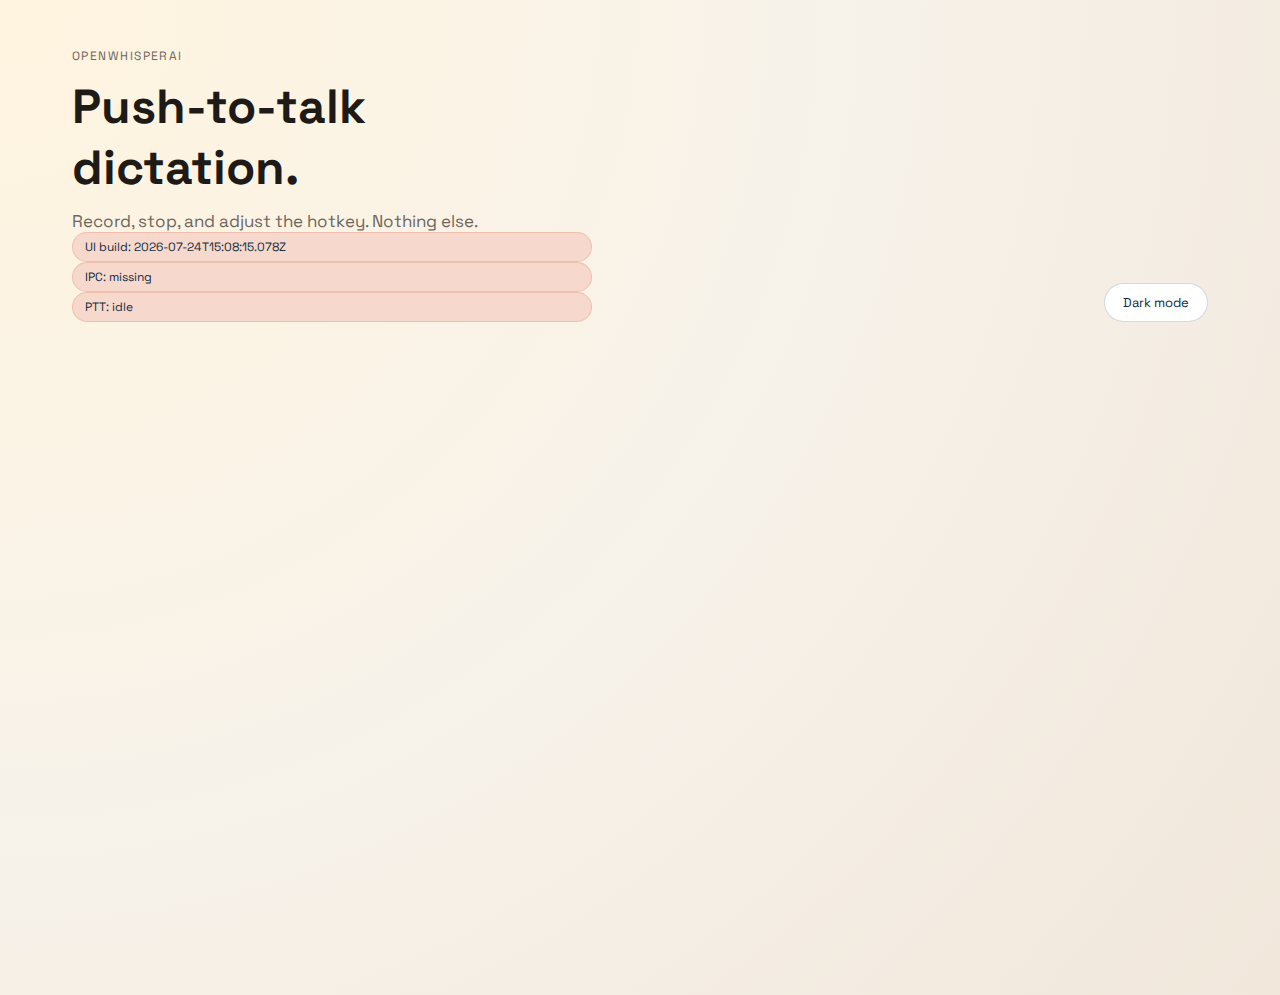
<file: tauri-app/public/index.html>
<!doctype html>
<html lang="en">
  <head>
    <meta charset="UTF-8" />
    <meta name="viewport" content="width=device-width, initial-scale=1.0" />
    <title>OpenWhisperAI Settings (dev)</title>
    <link rel="stylesheet" href="./styles.css" />
  </head>
  <body>
    <div class="app">
      <header class="hero">
        <div>
          <p class="eyebrow">OpenWhisperAI</p>
          <h1>Push-to-talk dictation.</h1>
          <p class="subtitle">Record, stop, and adjust the hotkey. Nothing else.</p>
          <div class="chip" id="uiBuild">UI build: pending</div>
          <div class="chip" id="ipcStatus">IPC: unknown</div>
          <div class="chip" id="pttStatus">PTT: idle</div>
        </div>
        <button class="theme-toggle" id="themeToggle" type="button">Dark mode</button>
      </header>

      <main class="grid single">
        <section class="panel" id="recording">
          <div class="panel-header">
            <h2>Recording</h2>
            <p id="recordingHint">Press the hotkey to start/stop.</p>
          </div>
          <div class="panel-body">
            <div class="control-buttons">
              <button class="button primary" id="startRecording" type="button">Start Recording</button>
              <button class="button ghost" id="stopRecording" type="button" disabled>Stop Recording</button>
            </div>
            <div class="setting-row compact">
              <div>
                <h3 id="outputModeLabel">Output Mode</h3>
                <p>Choose where the transcript is sent.</p>
              </div>
              <select class="select" id="outputMode" aria-labelledby="outputModeLabel">
                <option value="ui_only">UI only</option>
                <option value="clipboard">Clipboard</option>
                <option value="direct_write">Direct write</option>
              </select>
            </div>
            <div class="transcript-output" id="transcriptOutput" aria-live="polite">
              Latest transcript will appear here.
            </div>
          </div>
        </section>

        <section class="panel" id="hotkey">
          <div class="panel-header">
            <h2>Push-to-talk Hotkey</h2>
            <p>Click the field and press the shortcut. On Hyprland, use the setup script to bind it globally.</p>
          </div>
          <div class="panel-body">
            <div class="hotkey-row-simple">
              <input class="input" id="hotkeyInput" type="text" placeholder="Press shortcut" readonly />
              <button class="button" id="applyHotkey" type="button">Apply Hotkey</button>
            </div>
            <div class="hotkey-preview" id="hotkeyPreview">Current: Ctrl + Alt + Space</div>
          </div>
        </section>
      </main>
    </div>
    <script>
      (function () {
        var stamp = new Date().toISOString();
        var uiBuild = document.getElementById("uiBuild");
        if (uiBuild) uiBuild.textContent = "UI build: " + stamp;
      })();
    </script>
    <script>
      (async function () {
        var hint = document.getElementById("recordingHint");
        try {
          await import("./main.js");
          if (hint) hint.textContent = "UI ready";
        } catch (err) {
          if (hint) {
            hint.textContent =
              "main.js failed: " + (err && err.message ? err.message : err);
          }
        }
      })();
    </script>
  </body>
</html>
</file>
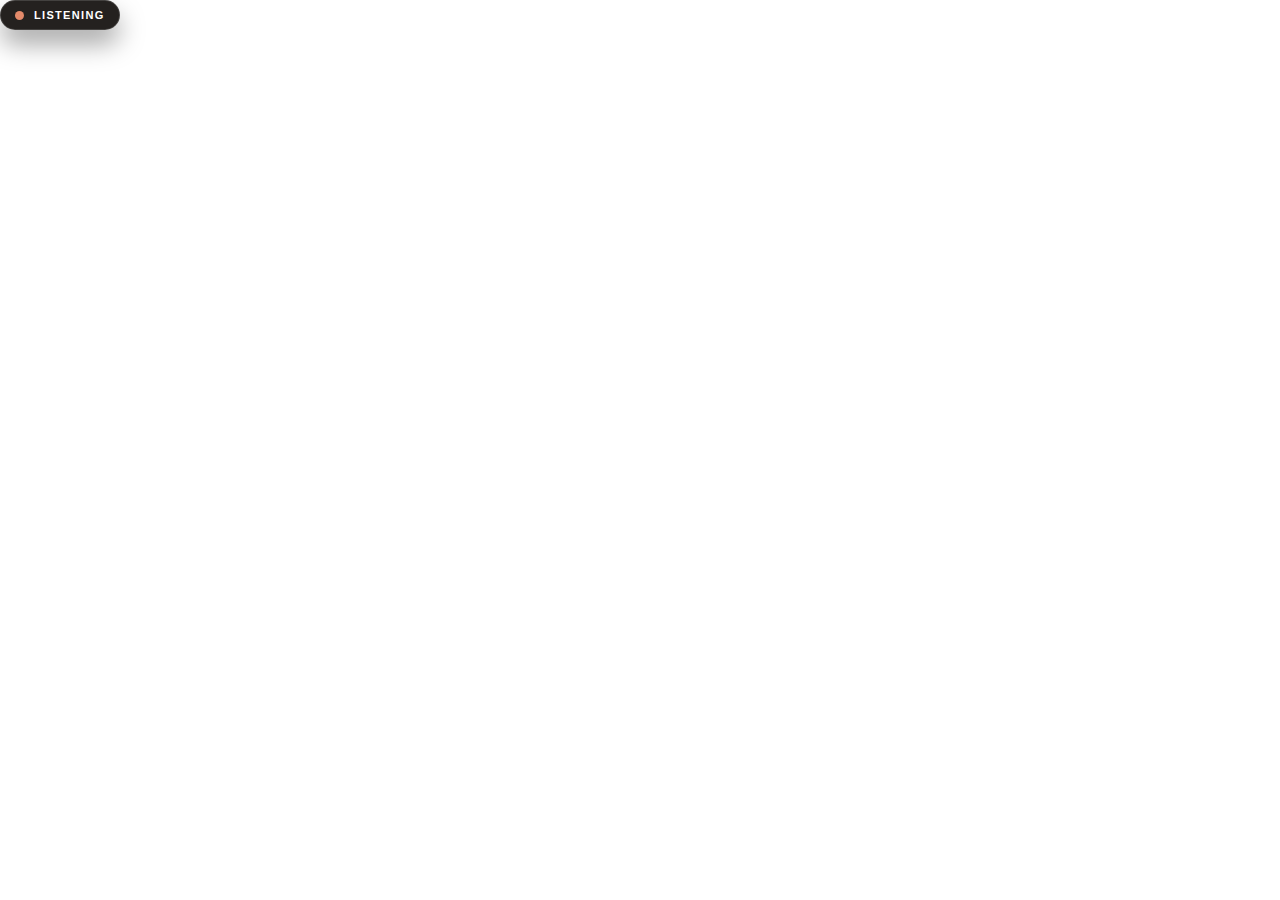
<file: tauri-app/public/indicator.html>
<!DOCTYPE html>
<html lang="en">
  <head>
    <meta charset="UTF-8" />
    <meta name="viewport" content="width=device-width, initial-scale=1.0" />
    <title>OpenWhisperAI Indicator</title>
    <style>
      * {
        box-sizing: border-box;
      }
      body {
        margin: 0;
        background: transparent;
        font-family: "Space Grotesk", sans-serif;
      }
      .indicator {
        display: inline-flex;
        align-items: center;
        gap: 10px;
        padding: 8px 14px;
        border-radius: 999px;
        background: rgba(17, 14, 12, 0.92);
        color: #fff;
        border: 1px solid rgba(255, 255, 255, 0.14);
        font-size: 11px;
        letter-spacing: 0.12em;
        text-transform: uppercase;
        opacity: 1;
        transform: translateY(0);
        box-shadow: 0 14px 26px rgba(0, 0, 0, 0.35);
      }
      .dot {
        width: 9px;
        height: 9px;
        border-radius: 50%;
        background: #e38a6a;
        box-shadow: 0 0 0 rgba(227, 138, 106, 0.5);
        animation: pulse 1.1s ease infinite;
      }
      .text {
        font-weight: 600;
      }
      @keyframes pulse {
        0% {
          box-shadow: 0 0 0 0 rgba(227, 138, 106, 0.6);
        }
        70% {
          box-shadow: 0 0 0 8px rgba(227, 138, 106, 0);
        }
        100% {
          box-shadow: 0 0 0 0 rgba(227, 138, 106, 0);
        }
      }
    </style>
  </head>
  <body>
    <div class="indicator" id="indicator">
      <span class="dot"></span>
      <span class="text" id="indicatorText">Listening</span>
    </div>
    <script>
      (async function () {
        const tauri = window.__TAURI__;
        let invoke = tauri?.core?.invoke ?? tauri?.invoke;
        const appWindow = tauri?.window?.appWindow;
        const fallbackIpc = typeof window.__TAURI_IPC__ === "function" ? window.__TAURI_IPC__ : null;

        if (!invoke && fallbackIpc) {
          const transformCallback = (callback, once = false) => {
            const id = window.crypto?.getRandomValues
              ? window.crypto.getRandomValues(new Uint32Array(1))[0]
              : Math.floor(Math.random() * 1_000_000);
            Object.defineProperty(window, `_${id}`, {
              value: (response) => {
                if (once) {
                  Reflect.deleteProperty(window, `_${id}`);
                }
                callback?.(response);
              },
              writable: false,
              configurable: true,
            });
            return id;
          };

          invoke = (command, payload = {}) =>
            new Promise((resolve, reject) => {
              const callback = transformCallback((value) => resolve(value), true);
              const error = transformCallback((value) => reject(value), true);
              fallbackIpc({ cmd: command, callback, error, ...payload });
            });
        }
        const indicator = document.getElementById("indicator");

        function normalizeState(payload) {
          if (!payload) return "idle";
          if (typeof payload === "string") return payload;
          const keys = Object.keys(payload);
          return keys[0] || "idle";
        }

        function setVisible(visible, stateLabel) {
          if (indicator) indicator.classList.toggle("active", visible);
          const text = document.getElementById("indicatorText");
          if (text && stateLabel) text.textContent = stateLabel;
          if (!appWindow) return;
          if (visible) {
            appWindow.show();
          } else {
            appWindow.hide();
          }
        }

        if (!invoke || !appWindow) {
          setVisible(false);
          return;
        }

        const poll = async () => {
          try {
            const payload = await invoke("ipc_ptt_get_state");
            const state = normalizeState(payload);
            setVisible(state === "capturing" || state === "processing", state);
          } catch (err) {
            setVisible(false, "idle");
          }
        };

        setInterval(poll, 300);
        poll();
      })();
    </script>
  </body>
</html>
</file>
<file: tauri-app/public/styles.css>
@import url("https://fonts.googleapis.com/css2?family=JetBrains+Mono:wght@400;600&family=Space+Grotesk:wght@400;500;600;700&display=swap");

:root {
  color-scheme: light;
  --bg: #f7f2ea;
  --bg-soft: #fdfbf7;
  --ink: #1d1a17;
  --muted: #6f665e;
  --brand: #1f4b65;
  --brand-strong: #102d3c;
  --accent: #d97257;
  --accent-soft: #f7d8cd;
  --panel: #ffffff;
  --border: #e2d7c8;
  --shadow: 0 18px 40px rgba(24, 20, 16, 0.12);
  --radius-lg: 24px;
  --radius-md: 16px;
  --radius-sm: 12px;
  --mono: "JetBrains Mono", "Space Grotesk", sans-serif;
  --sans: "Space Grotesk", sans-serif;
}

[data-theme="dark"] {
  color-scheme: dark;
  --bg: #161515;
  --bg-soft: #1f1b17;
  --ink: #f1e7db;
  --muted: #b0a395;
  --brand: #f1c76a;
  --brand-strong: #f8e0a2;
  --accent: #e38a6a;
  --accent-soft: #4a2d22;
  --panel: #1b1816;
  --border: #2b2520;
  --shadow: 0 22px 45px rgba(0, 0, 0, 0.4);
}

* {
  box-sizing: border-box;
}

.sr-only {
  position: absolute;
  width: 1px;
  height: 1px;
  padding: 0;
  margin: -1px;
  overflow: hidden;
  clip: rect(0, 0, 0, 0);
  white-space: nowrap;
  border: 0;
}

body {
  margin: 0;
  min-height: 100vh;
  background: radial-gradient(circle at top left, #fff4df 0%, #f7f2ea 52%, #f1e7db 100%);
  color: var(--ink);
  font-family: var(--sans);
}

[data-theme="dark"] body {
  background: radial-gradient(circle at top left, #2a201a 0%, #161515 55%, #121010 100%);
}

.app {
  max-width: 1200px;
  margin: 0 auto;
  padding: 48px 32px 72px;
  display: flex;
  flex-direction: column;
  gap: 32px;
}

.hero {
  display: flex;
  flex-wrap: wrap;
  gap: 24px;
  align-items: flex-end;
  justify-content: space-between;
}

.theme-toggle {
  border-radius: 999px;
  border: 1px solid rgba(31, 75, 101, 0.2);
  background: #fff;
  color: var(--brand-strong);
  padding: 10px 18px;
  font-size: 13px;
  font-family: var(--sans);
  cursor: pointer;
  transition: transform 0.15s ease, box-shadow 0.15s ease, background 0.15s ease;
}

.theme-toggle:hover {
  transform: translateY(-1px);
  box-shadow: 0 10px 22px rgba(16, 45, 60, 0.15);
}


.eyebrow {
  letter-spacing: 0.12em;
  text-transform: uppercase;
  color: var(--muted);
  font-size: 12px;
  margin: 0 0 12px;
}

h1 {
  font-size: clamp(32px, 4vw, 48px);
  margin: 0 0 12px;
  max-width: 520px;
}

.subtitle {
  margin: 0;
  color: var(--muted);
  font-size: 17px;
  max-width: 520px;
}

.hero-card {
  background: var(--panel);
  padding: 24px 28px;
  border-radius: var(--radius-lg);
  border: 1px solid var(--border);
  box-shadow: var(--shadow);
  display: grid;
  gap: 16px;
  min-width: 260px;
}

.hero-stat span {
  color: var(--muted);
  font-size: 13px;
}

.hero-stat strong {
  display: block;
  font-size: 18px;
  margin-top: 4px;
}

.grid {
  display: grid;
  gap: 24px;
  grid-template-columns: repeat(auto-fit, minmax(280px, 1fr));
}

.grid.single {
  grid-template-columns: minmax(0, 1fr);
}

.panel {
  background: var(--panel);
  border: 1px solid var(--border);
  border-radius: var(--radius-lg);
  padding: 24px;
  display: flex;
  flex-direction: column;
  gap: 20px;
  box-shadow: 0 20px 45px rgba(26, 20, 14, 0.08);
  animation: floatIn 0.8s ease forwards;
  opacity: 0;
}

.panel:nth-child(1) {
  animation-delay: 0.1s;
}

.panel:nth-child(2) {
  animation-delay: 0.2s;
}

.panel:nth-child(3) {
  animation-delay: 0.3s;
}

.panel:nth-child(4) {
  animation-delay: 0.4s;
}

.panel-header h2 {
  margin: 0 0 6px;
  font-size: 22px;
}

.panel-header p {
  margin: 0;
  color: var(--muted);
}

.panel-body {
  display: flex;
  flex-direction: column;
  gap: 18px;
}

.control-buttons {
  display: flex;
  gap: 12px;
  flex-wrap: wrap;
}

.button {
  border: 1px solid rgba(31, 75, 101, 0.2);
  background: #fff;
  color: var(--brand-strong);
  padding: 12px 18px;
  border-radius: 999px;
  font-size: 14px;
  font-family: var(--sans);
  cursor: pointer;
  transition: transform 0.15s ease, box-shadow 0.15s ease, background 0.15s ease;
}

.button:hover:not(:disabled) {
  transform: translateY(-1px);
  box-shadow: 0 10px 22px rgba(16, 45, 60, 0.12);
}

.button:disabled {
  opacity: 0.6;
  cursor: default;
  box-shadow: none;
}

.button.primary {
  background: var(--brand);
  color: #fff;
  border-color: transparent;
}

.button.ghost {
  background: var(--accent-soft);
  color: var(--brand-strong);
  border-color: rgba(217, 114, 87, 0.35);
}

.hotkey-row-simple {
  display: flex;
  gap: 12px;
  flex-wrap: wrap;
  align-items: center;
}

.input {
  flex: 1;
  min-width: 220px;
  padding: 12px 14px;
  border-radius: var(--radius-sm);
  border: 1px solid var(--border);
  background: #fff;
  font-family: var(--mono);
}

.hotkey-preview {
  font-size: 13px;
  color: var(--muted);
}

.setting-row {
  display: flex;
  align-items: center;
  justify-content: space-between;
  gap: 16px;
  padding: 16px;
  border-radius: var(--radius-md);
  background: var(--bg-soft);
  border: 1px solid var(--border);
}

.setting-row h3 {
  margin: 0 0 6px;
  font-size: 16px;
}

.setting-row p {
  margin: 0;
  color: var(--muted);
  font-size: 13px;
}

.setting-row.compact {
  padding: 12px 16px;
}

.select {
  border-radius: var(--radius-sm);
  border: 1px solid var(--border);
  padding: 10px 14px;
  font-family: var(--sans);
  background: #fff;
}

.select:focus-visible,
.hotkey-search input:focus-visible,
.slider input:focus-visible,
.segmented button:focus-visible,
.overlay-header button:focus-visible,
.model-action:focus-visible,
.button:focus-visible,
.input:focus-visible,
.toggle input:focus-visible + .toggle-track {
  outline: 3px solid rgba(31, 75, 101, 0.35);
  outline-offset: 3px;
}

.toggle {
  position: relative;
  width: 52px;
  height: 28px;
}

.toggle input {
  opacity: 0;
  width: 0;
  height: 0;
}

.toggle-track {
  position: absolute;
  inset: 0;
  border-radius: 999px;
  background: #d5c8b7;
  transition: background 0.2s ease;
}

.toggle-track::after {
  content: "";
  position: absolute;
  width: 22px;
  height: 22px;
  background: #fff;
  border-radius: 50%;
  top: 3px;
  left: 3px;
  transition: transform 0.2s ease;
  box-shadow: 0 4px 10px rgba(20, 14, 10, 0.2);
}

.toggle input:checked + .toggle-track {
  background: var(--accent);
}

.toggle input:checked + .toggle-track::after {
  transform: translateX(24px);
}

.slider {
  display: flex;
  align-items: center;
  gap: 12px;
}

.slider input {
  accent-color: var(--brand);
}

.slider-value {
  font-family: var(--mono);
  font-size: 13px;
}

.overlay {
  background: linear-gradient(140deg, #fffdf9, #f5f0e8);
}

.overlay-preview {
  background: rgba(16, 45, 60, 0.9);
  color: #f7f7f7;
  border-radius: var(--radius-md);
  padding: 18px;
  display: flex;
  flex-direction: column;
  gap: 14px;
  box-shadow: inset 0 0 0 1px rgba(255, 255, 255, 0.08);
}

.overlay-header {
  display: flex;
  align-items: center;
  gap: 12px;
}

.overlay-header h3 {
  margin: 0;
  font-size: 16px;
}

.overlay-header p {
  margin: 4px 0 0;
  color: #c9e4f3;
  font-size: 12px;
}

.overlay-body {
  display: flex;
  flex-direction: column;
  gap: 8px;
  font-size: 13px;
  line-height: 1.5;
}

.overlay-body .time {
  font-family: var(--mono);
  color: #8fd3ff;
  margin-right: 8px;
}

.overlay-body .muted {
  color: #8aa1ad;
}

.overlay-footer {
  display: flex;
  gap: 8px;
  flex-wrap: wrap;
}

.transcript-output {
  margin-top: 12px;
  padding: 14px 16px;
  border-radius: var(--radius-sm);
  background: #f3e8d9;
  border: 1px solid var(--border);
  font-size: 13px;
  color: var(--ink);
  min-height: 54px;
  display: flex;
  align-items: center;
}

.badge {
  border-radius: 999px;
  padding: 6px 10px;
  font-size: 11px;
  background: rgba(255, 255, 255, 0.12);
}

.pulse {
  width: 12px;
  height: 12px;
  border-radius: 50%;
  background: #6bf1a2;
  box-shadow: 0 0 0 6px rgba(107, 241, 162, 0.2);
  animation: pulse 1.8s ease infinite;
}

.segmented {
  display: inline-flex;
  gap: 6px;
  background: #efe4d6;
  padding: 4px;
  border-radius: 999px;
}

.segmented button {
  border: none;
  background: transparent;
  padding: 8px 14px;
  border-radius: 999px;
  cursor: pointer;
  font-family: var(--sans);
  font-size: 12px;
  color: var(--muted);
}

.segmented button.active {
  background: var(--brand);
  color: #fff;
}

.model-list {
  display: flex;
  flex-direction: column;
  gap: 14px;
}

.model-card {
  border-radius: var(--radius-md);
  border: 1px solid var(--border);
  padding: 16px;
  display: grid;
  gap: 10px;
  background: var(--bg-soft);
}

.model-card header {
  display: flex;
  justify-content: space-between;
  align-items: baseline;
}

.model-card h3 {
  margin: 0;
  font-size: 16px;
}

.model-card span {
  font-size: 12px;
  color: var(--muted);
}

.progress {
  height: 10px;
  border-radius: 999px;
  background: #eadfce;
  overflow: hidden;
}

.progress-bar {
  height: 100%;
  background: linear-gradient(90deg, var(--brand), var(--accent));
  width: 0%;
  transition: width 0.4s ease;
}

.model-meta {
  display: flex;
  gap: 18px;
  flex-wrap: wrap;
  font-size: 12px;
  color: var(--muted);
}

.model-actions {
  display: flex;
  justify-content: flex-end;
}

.model-action {
  border: 1px solid rgba(31, 75, 101, 0.2);
  background: #fff;
  color: var(--brand-strong);
  padding: 8px 14px;
  border-radius: 999px;
  font-size: 12px;
  font-family: var(--sans);
  cursor: pointer;
  transition: transform 0.15s ease, box-shadow 0.15s ease, background 0.15s ease;
}

.model-action:hover:not(:disabled) {
  transform: translateY(-1px);
  box-shadow: 0 8px 16px rgba(16, 45, 60, 0.15);
}

.model-action:disabled {
  opacity: 0.6;
  cursor: default;
  box-shadow: none;
}

.model-action.primary {
  background: var(--brand);
  color: #fff;
  border-color: transparent;
}

.model-action.warn {
  background: var(--accent);
  color: #fff;
  border-color: transparent;
}

.model-action.selected {
  background: var(--accent-soft);
  color: var(--brand-strong);
  border-color: rgba(217, 114, 87, 0.35);
}

.model-action.busy {
  background: #efe4d6;
  color: var(--muted);
  border-color: rgba(111, 102, 94, 0.2);
}

.hotkey-search {
  display: flex;
  align-items: center;
  gap: 10px;
  flex-wrap: wrap;
}

.hotkey-search input {
  flex: 1;
  min-width: 180px;
  padding: 10px 14px;
  border-radius: var(--radius-sm);
  border: 1px solid var(--border);
  font-family: var(--sans);
}

.chip {
  background: var(--accent-soft);
  color: var(--brand-strong);
  padding: 6px 12px;
  border-radius: 999px;
  font-size: 12px;
  border: 1px solid rgba(217, 114, 87, 0.25);
}

.hotkey-list {
  display: grid;
  gap: 10px;
}

.hotkey-row {
  display: flex;
  justify-content: space-between;
  gap: 10px;
  padding: 12px 14px;
  border-radius: var(--radius-sm);
  border: 1px solid var(--border);
  background: var(--bg-soft);
  font-size: 13px;
}

.hotkey-row span {
  color: var(--muted);
}

.hotkey-row code {
  font-family: var(--mono);
  background: #ede1d1;
  padding: 4px 8px;
  border-radius: 8px;
  font-size: 12px;
}

@keyframes floatIn {
  from {
    opacity: 0;
    transform: translateY(18px);
  }
  to {
    opacity: 1;
    transform: translateY(0);
  }
}

@keyframes pulse {
  0% {
    transform: scale(0.9);
    opacity: 0.8;
  }
  70% {
    transform: scale(1);
    opacity: 1;
  }
  100% {
    transform: scale(0.9);
    opacity: 0.8;
  }
}

@media (max-width: 720px) {
  .app {
    padding: 32px 20px 48px;
  }

  .setting-row {
    flex-direction: column;
    align-items: flex-start;
  }

  .hero {
    flex-direction: column;
    align-items: flex-start;
  }
}
</file>
